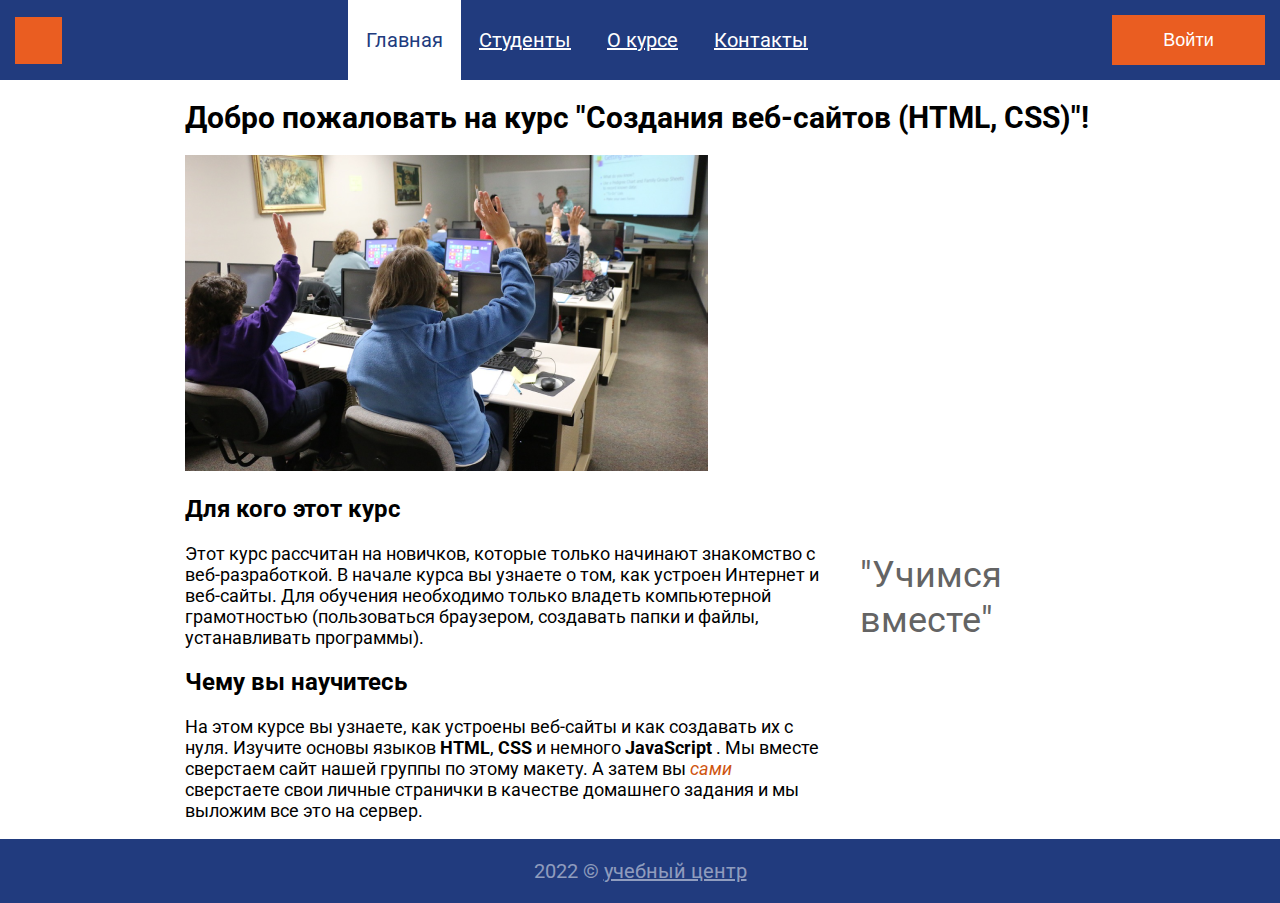
<file: index.html>
<!DOCTYPE html>
<html lang="en">
<head>
    <meta charset="UTF-8">
    <meta http-equiv="X-UA-Compatible" content="IE=edge">
    <meta name="viewport" content="width=device-width, initial-scale=1.0">
    <link rel="preconnect" href="https://fonts.googleapis.com">
    <link rel="preconnect" href="https://fonts.gstatic.com" crossorigin>
    <link href="https://fonts.googleapis.com/css2?family=Roboto:wght@300;400;500;700&display=swap" rel="stylesheet">
    <link rel="stylesheet" type="text/css" href="css/style.css">
    <title>Сайт группы</title>
    <!--<script src="./js/script.js"></script>-->
    <script async src="./js/popup.js"></script>
    
</head>

<body class="page">
    <header class="header">
        <img src="img/logo (2).svg" alt="">     
        <ul class="site-menu">
            <li><a class="menu-link active-link" href="#" >Главная</a></li>
            <li><a class="menu-link" href="./students.html">Студенты</a></li>
            <li><a class="menu-link" href="./about.html">О курсе</a></li>
            <li><a class="menu-link" href="./kontakts.html">Контакты</a></li>
        </ul>
        <button class="login-button">Войти</button>
    <div class="login-popup">
        <h2 class="login-heading">Войти на сайт</h2>
        <form class="login-form">
            <input class="login-input" name="login" tipe="text" placeholder= "Логин" required>
            <input class="login-password" name="password" type="text" placeholder= "Пароль" required>
            <button class="popup-button" type="submit">Войти</button>
        </form>
    </div>
    </header>
    <main class="main">
        <h1 class="main-heading">Добро пожаловать на курс "Создания веб-сайтов (HTML, CSS)"!</h1>
            <img class="class-photo" src="img/class 2.png" width="523" height="316">
        <h2>Для кого этот курс</h2>
            <p class="intro-text">Этот курс рассчитан на новичков, которые только начинают знакомство 
            с веб-разработкой. В начале курса вы узнаете о том, как устроен Интернет и веб-сайты. 
            Для обучения необходимо только владеть компьютерной грамотностью (пользоваться браузером, 
            создавать папки и файлы, устанавливать программы).
            <span class="learn">"Учимся<br>вместе"</span>
        </p>
        <h2>Чему вы научитесь</h2>
            <p class="intro-text">На этом курсе вы узнаете, как устроены веб-сайты и как создавать их с нуля. Изучите основы языков 
            <strong>HTML</strong>, <strong>CSS</strong> и немного <strong >JavaScript</strong> . 
            Мы вместе сверстаем сайт нашей группы по этому макету. 
            А затем вы <em>сами</em> сверстаете свои личные странички в 
            качестве домашнего задания и мы выложим все это на сервер.</p>
    </main>

    <footer class="footer">
        <p class="copyright">
            2022 &copy <a href="" class="innop-link">учебный центр</a>
        </p>
    </footer>
</body>
</html>
</file>
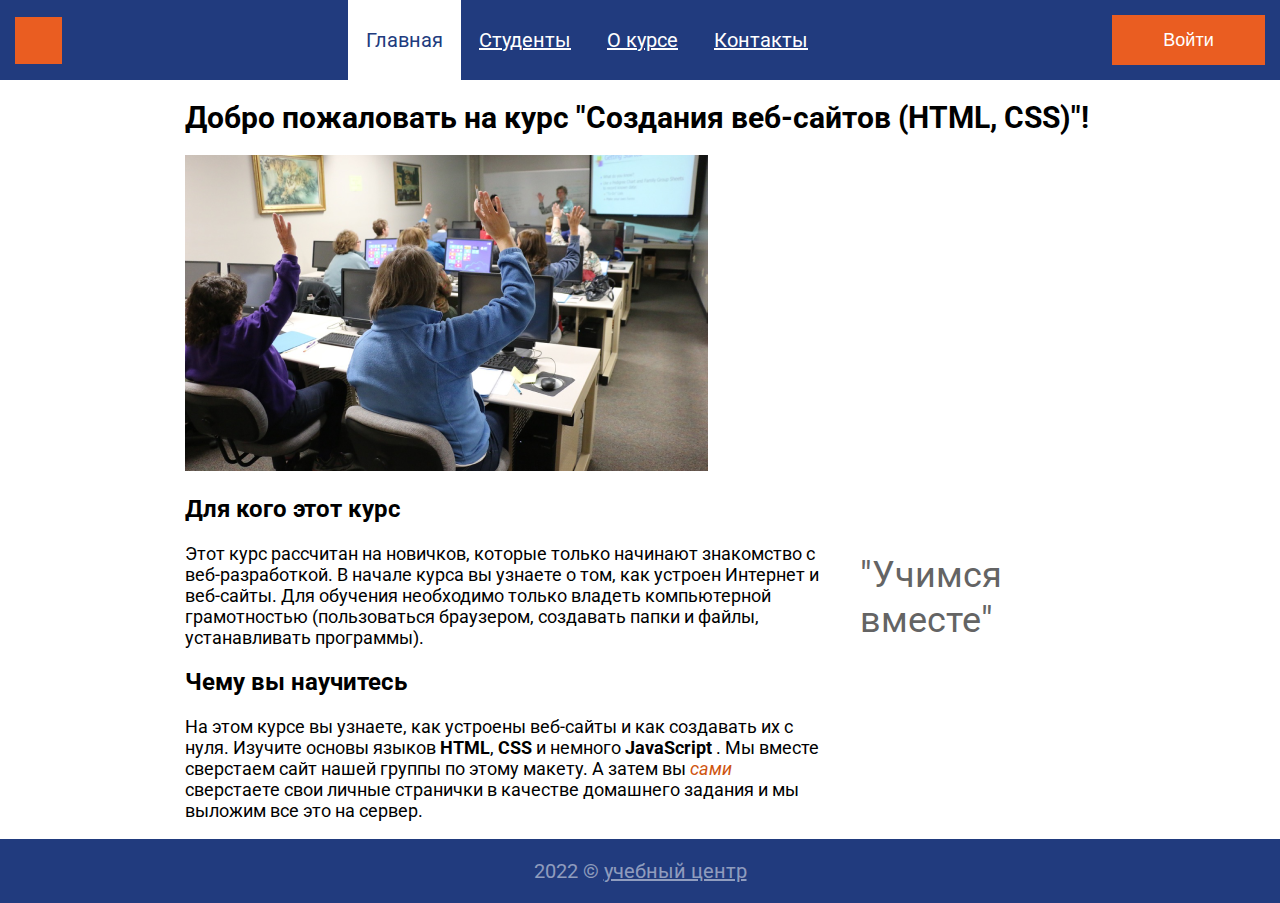
<file: lesson13/index.html>
<!DOCTYPE html>
<html lang="en">
<head>
    <meta charset="UTF-8">
    <meta http-equiv="X-UA-Compatible" content="IE=edge">
    <meta name="viewport" content="width=device-width, initial-scale=1.0">
    <link rel="preconnect" href="https://fonts.googleapis.com">
    <link rel="preconnect" href="https://fonts.gstatic.com" crossorigin>
    <link href="https://fonts.googleapis.com/css2?family=Roboto:wght@300;400;500;700&display=swap" rel="stylesheet">
    <link rel="stylesheet" type="text/css" href="css/style.css">
    <title>Сайт группы</title>
    <!--<script src="./js/script.js"></script>-->
    <script async src="./js/popup.js"></script>
    
</head>

<body class="page">
    <header class="header">
        <img src="img/logo (2).svg" alt="">     
        <ul class="site-menu">
            <li><a class="menu-link active-link" href="#" >Главная</a></li>
            <li><a class="menu-link" href="./students.html">Студенты</a></li>
            <li><a class="menu-link" href="./about.html">О курсе</a></li>
            <li><a class="menu-link" href="./kontakts.html">Контакты</a></li>
        </ul>
        <button class="login-button">Войти</button>
    <div class="login-popup">
        <h2 class="login-heading">Войти на сайт</h2>
        <form class="login-form">
            <input class="login-input" name="login" tipe="text" placeholder= "Логин" required>
            <input class="login-password" name="password" type="text" placeholder= "Пароль" required>
            <button class="popup-button" type="submit">Войти</button>
        </form>
    </div>
    </header>
    <main class="main">
        <h1 class="main-heading">Добро пожаловать на курс "Создания веб-сайтов (HTML, CSS)"!</h1>
            <img class="class-photo" src="img/class 2.png" width="523" height="316">
        <h2>Для кого этот курс</h2>
            <p class="intro-text">Этот курс рассчитан на новичков, которые только начинают знакомство 
            с веб-разработкой. В начале курса вы узнаете о том, как устроен Интернет и веб-сайты. 
            Для обучения необходимо только владеть компьютерной грамотностью (пользоваться браузером, 
            создавать папки и файлы, устанавливать программы).
            <span class="learn">"Учимся<br>вместе"</span>
        </p>
        <h2>Чему вы научитесь</h2>
            <p class="intro-text">На этом курсе вы узнаете, как устроены веб-сайты и как создавать их с нуля. Изучите основы языков 
            <strong>HTML</strong>, <strong>CSS</strong> и немного <strong >JavaScript</strong> . 
            Мы вместе сверстаем сайт нашей группы по этому макету. 
            А затем вы <em>сами</em> сверстаете свои личные странички в 
            качестве домашнего задания и мы выложим все это на сервер.</p>
    </main>

    <footer class="footer">
        <p class="copyright">
            2022 &copy <a href="" class="innop-link">учебный центр</a>
        </p>
    </footer>
</body>
</html>
</file>
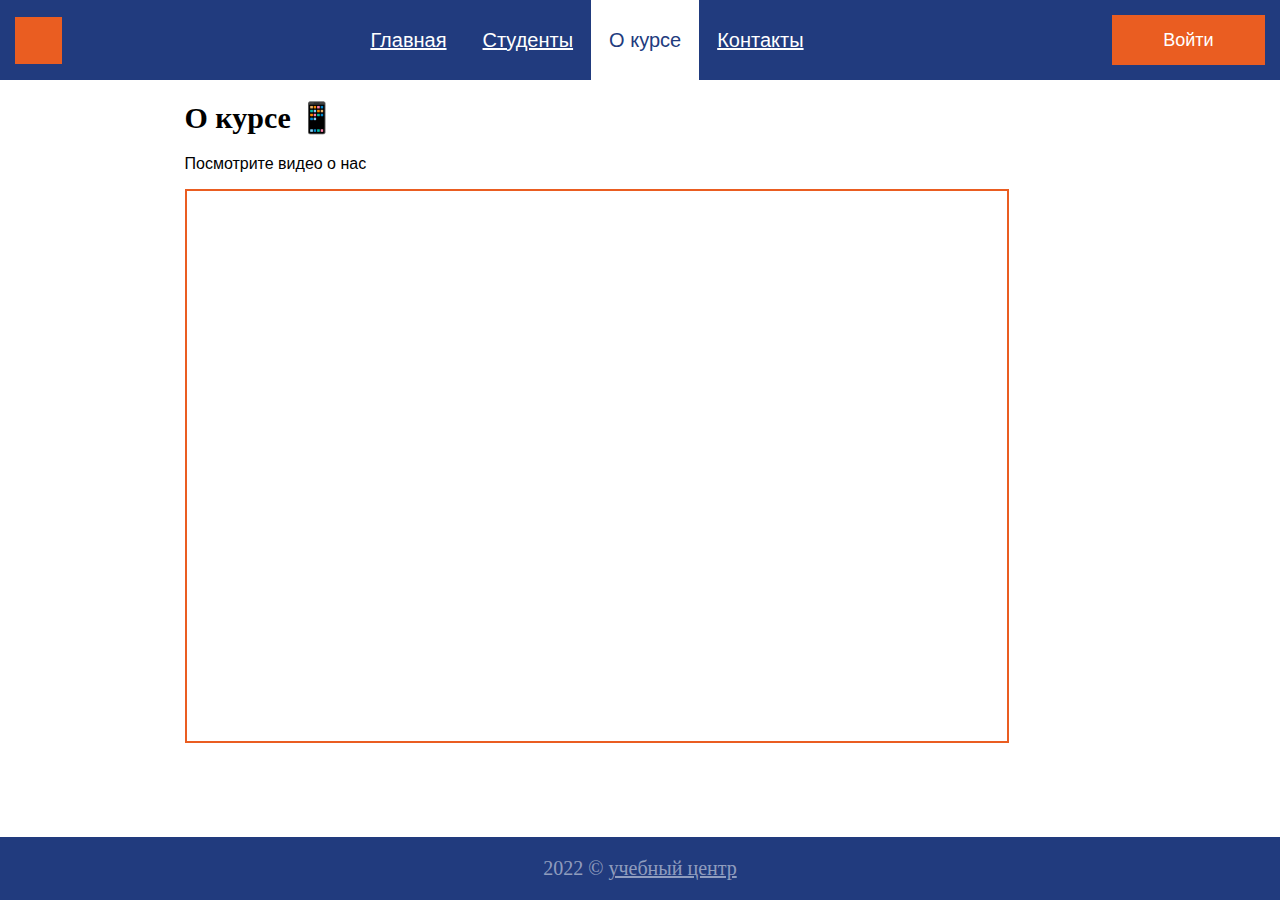
<file: about.html>
<!DOCTYPE html>
<html lang="en">
<head>
    <meta charset="UTF-8">
    <meta http-equiv="X-UA-Compatible" content="IE=edge">
    <meta name="viewport" content="width=device-width, initial-scale=1.0">
    <link rel="stylesheet" href="./css/style.css">
    <title>Сайт группы</title>
</head>
<body class="page">
    <header class="header">
        <img class="site-photo" src="img/logo (2).svg" alt="">     
        <ul class="site-menu">
            <li><a class="menu-link" href="./index.html">Главная</a></li>
            <li><a class="menu-link" href="./students.html">Студенты</a></li>
            <li><a class="menu-link active-link" href="#">О курсе</a></li>
            <li><a class="menu-link" href="./kontakts.html">Контакты</a></li>
        </ul>
            <button class="login-button">Войти</button>
    </header>

    <main class="main">
        <h1 class="main-heading">О курсе 📱</h1>
        <p class="mine-text">Посмотрите видео о нас</p>
        <div class="inframe">
        <iframe class="video" width="820px" height="550px" 
            src="https://youtube.com/embed/0v7pdd4za6s"  allowfullscreen>
        </iframe>  
        </div>
    </main>
    
    <footer class="footer">
        <p class="copyright">
            2022 &copy <a href="" class="innop-link">учебный центр</a>
        </p>
    </footer>
</body>
</html>
</file>
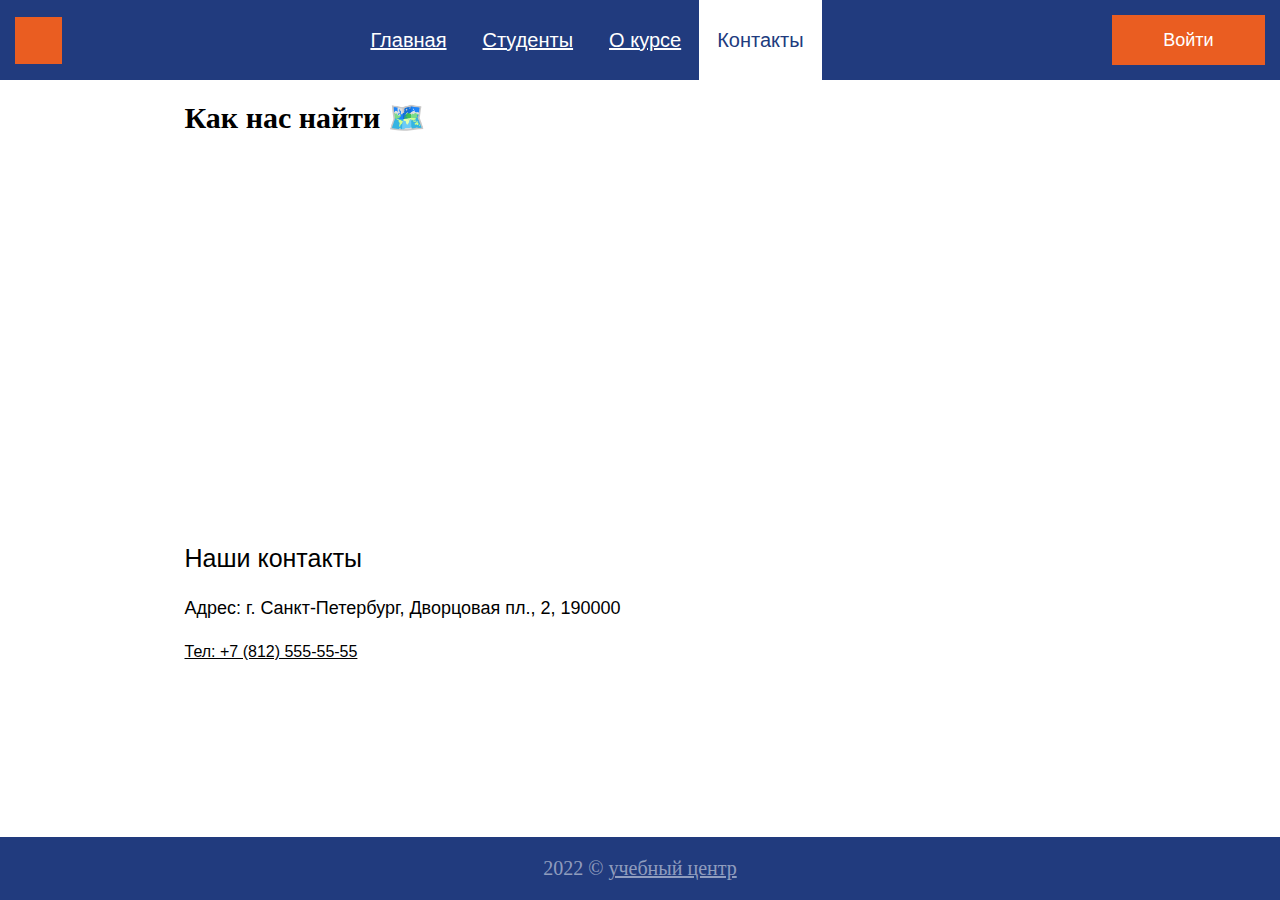
<file: kontakts.html>
<!DOCTYPE html>
<html lang="en">
<head>
    <meta charset="UTF-8">
    <meta http-equiv="X-UA-Compatible" content="IE=edge">
    <meta name="viewport" content="width=device-width, initial-scale=1.0">
    <link rel="stylesheet" href="css/style.css">
    <title>Сайт группы</title>
</head>
<body class="page">
    <header class="header">
        <img src="img/logo (2).svg" alt="">     
        <ul class="site-menu">
            <li><a class="menu-link" href="./index.html">Главная</a></li>
            <li><a class="menu-link" href="./students.html">Студенты</a></li>
            <li><a class="menu-link" href="./about.html">О курсе</a></li>
            <li><a class="menu-link active-link " href="#">Контакты</a></li>
        </ul>
            <button class="login-button">Войти</button>
    </header>

    <main class="main">
        <h1 class="main-heading">Как нас найти 🗺️️</h1>
    <div class="inframe"><iframe class="map" width="1268px" height="370px"  
        src="https://www.google.com/maps/embed?pb=!1m16!1m12!1m3!1d152004.22365894896!2d30.081223705275992!3d59.962261914021134!2m3!1f0!2f0!3f0!3m2!1i1024!2i768!4f13.1!2m1!1z0JDQtNGA0LXRgTog0LMuINCh0LDQvdC60YIt0J_QtdGC0LXRgNCx0YPRgNCzLCDQlNCy0L7RgNGG0L7QstCw0Y8g0L_Quy4sIDIsIDE5MDAwMCAg0KLQtdC7OiArNyAoODEyKSA1NTUtNTUtNTU!5e0!3m2!1sru!2sru!4v1665397067379!5m2!1sru!2sru" allowfullscreen>
    </iframe>
    </div>
        <p class="main-text">Наши контакты</p>
        <p class="text-info">Адрес: г. Санкт-Петербург, Дворцовая пл., 2, 190000</p>
        <p class="phone-number">Тел: +7 (812) 555-55-55</p> 

    </main>
    
    <footer class="footer">
        <p class="copyright">
            2022 &copy <a href="" class="innop-link">учебный центр</a>
        </p>
    </footer>
</body>
</html>
</file>
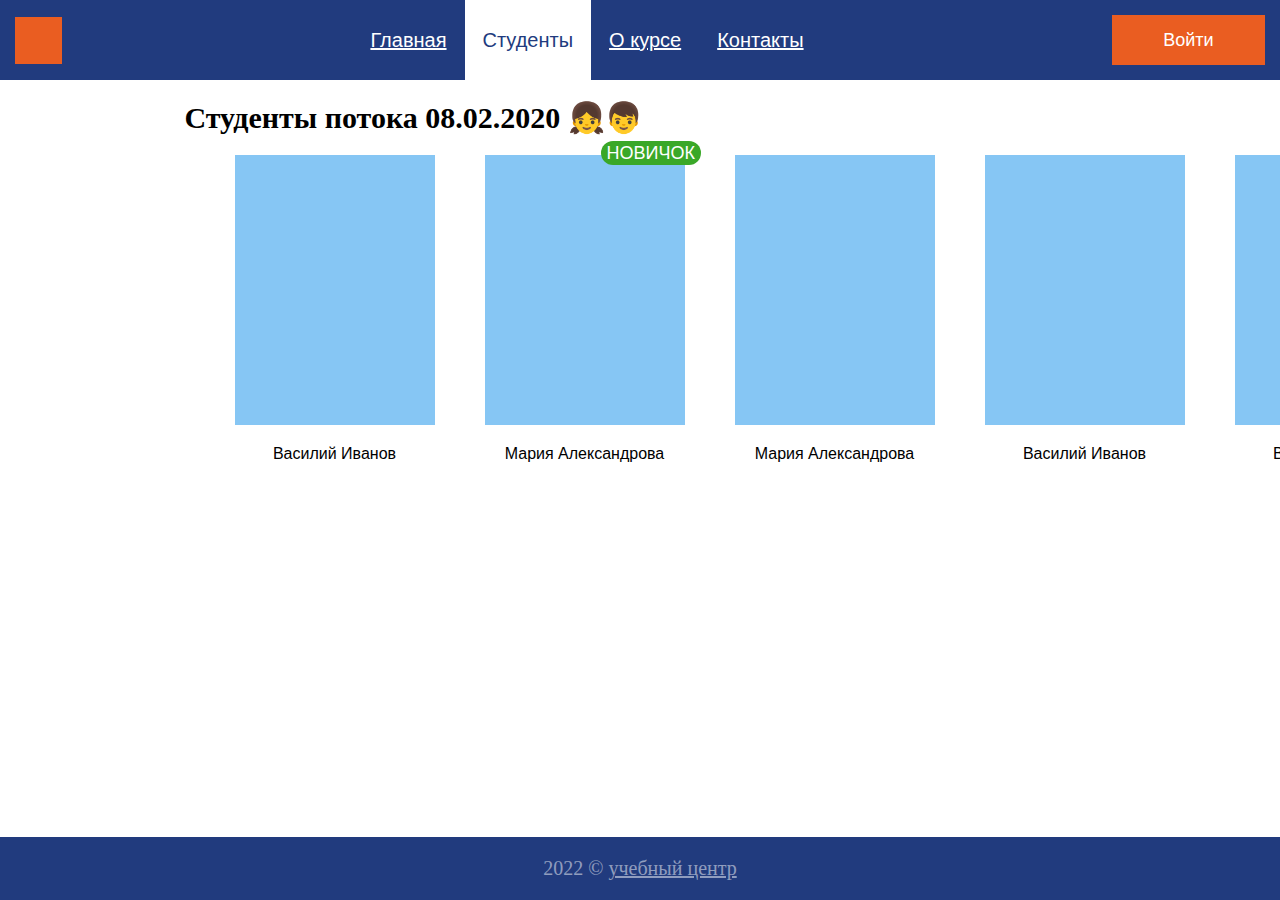
<file: students.html>
<!DOCTYPE html>
<html lang="en">
<head>
    <meta charset="UTF-8">
    <meta http-equiv="X-UA-Compatible" content="IE=edge">
    <meta name="viewport" content="width=device-width, initial-scale=1.0">
    <link rel="stylesheet" href="./css/style.css">
    <title>Сайт группы</title>
</head>
<body class="page">
    <header class="header">
    <img src="img/logo (2).svg" alt="">     
    <ul class="site-menu">
        <li><a class="menu-link" href="./index.html">Главная</a></li>
        <li><a class="menu-link active-link " href="#">Студенты</a></li>
        <li><a class="menu-link" href="./about.html">О курсе</a></li>
        <li><a class="menu-link" href="./kontakts.html">Контакты</a></li>
    </ul>
        <button class="login-button">Войти</button>
</header>
<main class="main">
    <h1 class="main-heading">Студенты потока 08.02.2020 👧👦</h1>
    <div class="students">
        <section class="student">
        <img class="student-photo" src="img/photo.png" alt="">
        <p class="student-name">Василий Иванов</p>
    </section>
    <section class="student">
        <img class="student-photo" src="img/photo.png" alt="" width="200px" height="270px"> 
        <p class="student-name">Мария Александрова</p>
        <span class="new-student">Новичок</span>
    </section>
    <section class="student">
        <img class="student-photo" src="img/photo.png" alt="" width="200px" height="270px"> 
        <p class="student-name">Мария Александрова</p>
    </section>
    <section class="student">
        <img class="student-photo" src="img/photo.png" alt="" width="200px" height="270px"> 
        <p class="student-name">Василий Иванов</p>
    </section>
    
    <section class="student">
        <img class="student-photo" src="img/photo.png" alt="" width="200px" height="270px"> 
        <p class="student-name">Василий Иванов</p>
    </section>
    </div>
</main>
<footer class="footer">
    <p class="copyright">
        2022 &copy <a href="" class="innop-link">учебный центр</a>
    </p>
</footer>
</body>
</html>
</file>
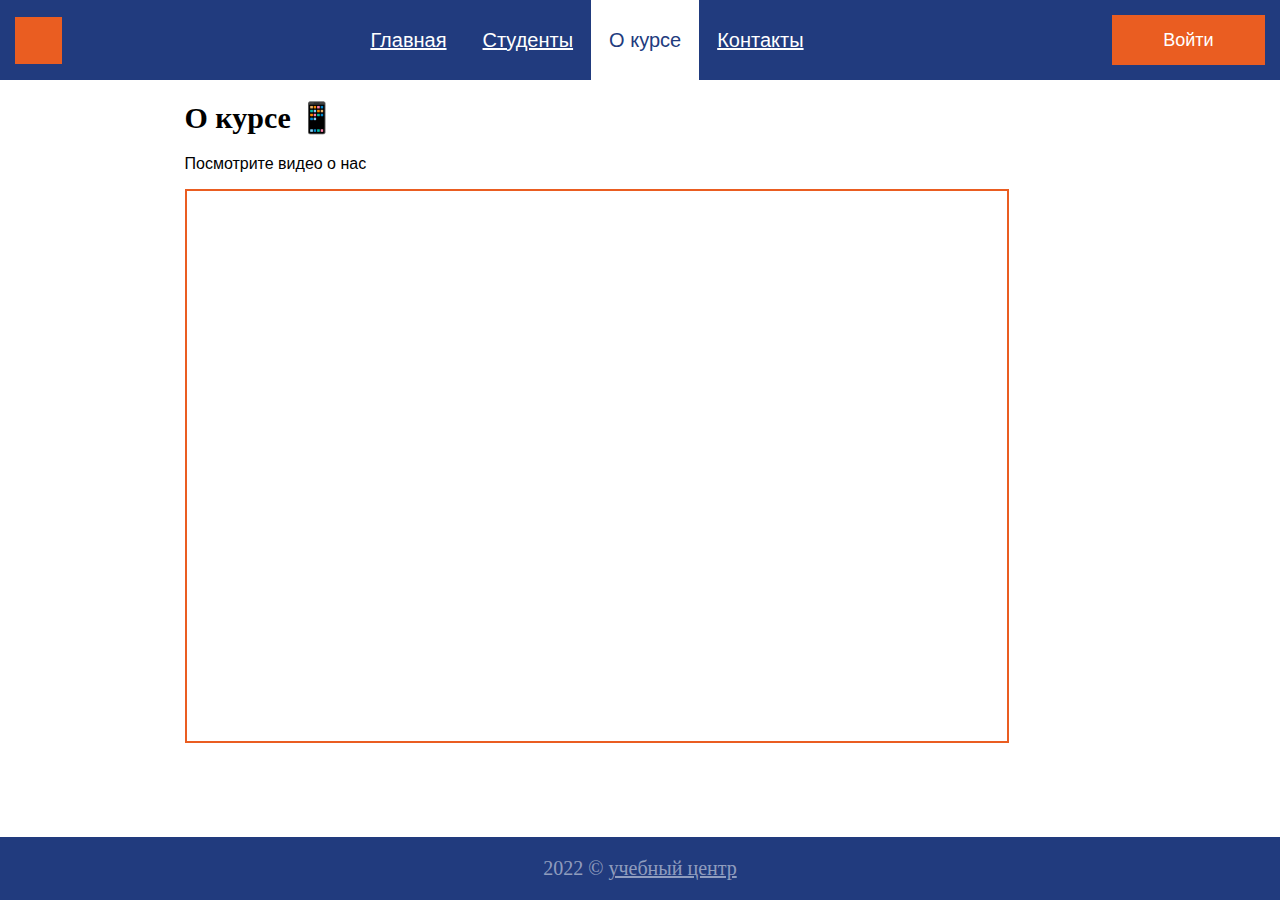
<file: lesson13/about.html>
<!DOCTYPE html>
<html lang="en">
<head>
    <meta charset="UTF-8">
    <meta http-equiv="X-UA-Compatible" content="IE=edge">
    <meta name="viewport" content="width=device-width, initial-scale=1.0">
    <link rel="stylesheet" href="./css/style.css">
    <title>Сайт группы</title>
</head>
<body class="page">
    <header class="header">
        <img class="site-photo" src="img/logo (2).svg" alt="">     
        <ul class="site-menu">
            <li><a class="menu-link" href="./index.html">Главная</a></li>
            <li><a class="menu-link" href="./students.html">Студенты</a></li>
            <li><a class="menu-link active-link" href="#">О курсе</a></li>
            <li><a class="menu-link" href="./kontakts.html">Контакты</a></li>
        </ul>
            <button class="login-button">Войти</button>
    </header>

    <main class="main">
        <h1 class="main-heading">О курсе 📱</h1>
        <p class="mine-text">Посмотрите видео о нас</p>
        <div class="inframe">
        <iframe class="video" width="820px" height="550px" 
            src="https://youtube.com/embed/0v7pdd4za6s"  allowfullscreen>
        </iframe>  
        </div>
    </main>
    
    <footer class="footer">
        <p class="copyright">
            2022 &copy <a href="" class="innop-link">учебный центр</a>
        </p>
    </footer>
</body>
</html>
</file>
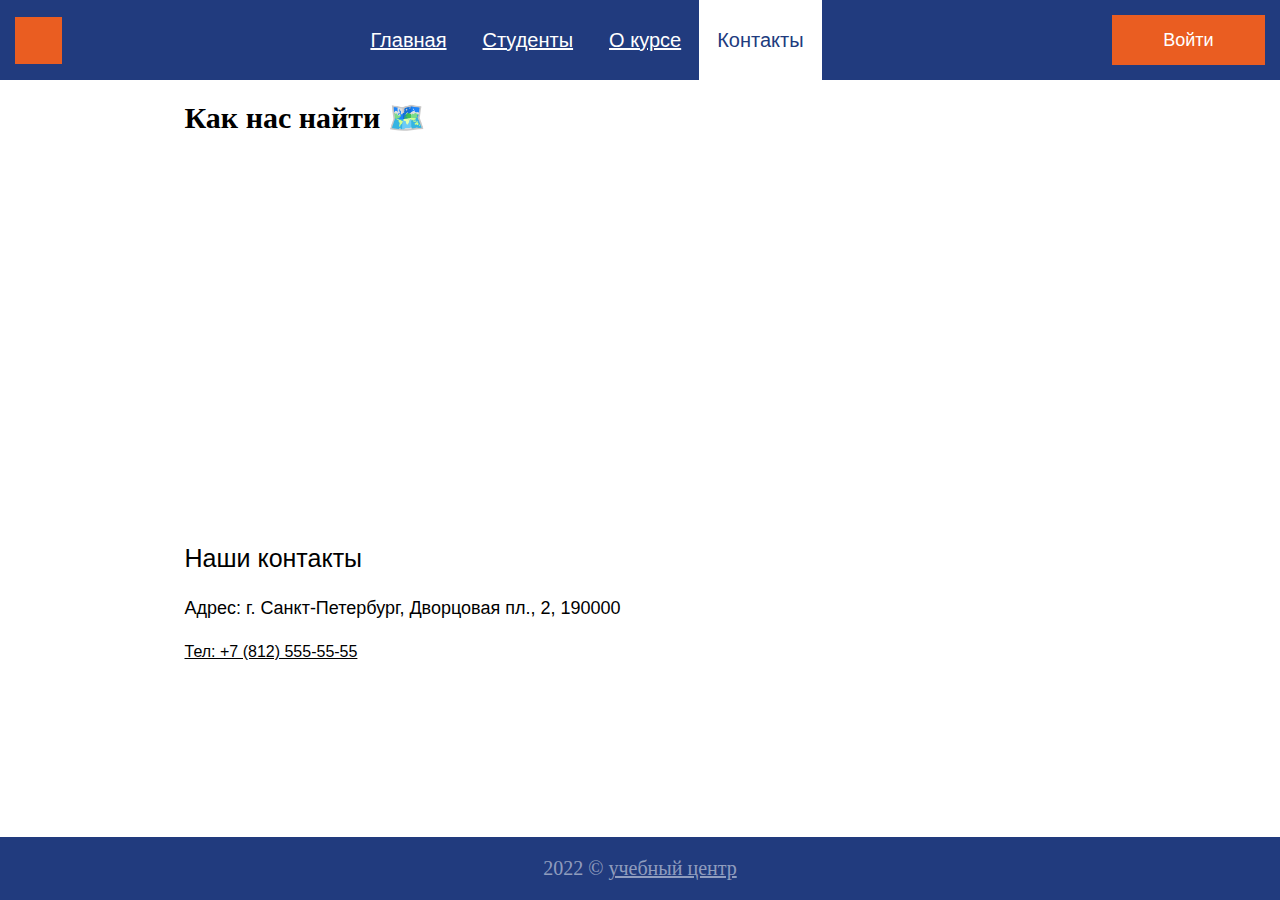
<file: lesson13/kontakts.html>
<!DOCTYPE html>
<html lang="en">
<head>
    <meta charset="UTF-8">
    <meta http-equiv="X-UA-Compatible" content="IE=edge">
    <meta name="viewport" content="width=device-width, initial-scale=1.0">
    <link rel="stylesheet" href="css/style.css">
    <title>Сайт группы</title>
</head>
<body class="page">
    <header class="header">
        <img src="img/logo (2).svg" alt="">     
        <ul class="site-menu">
            <li><a class="menu-link" href="./index.html">Главная</a></li>
            <li><a class="menu-link" href="./students.html">Студенты</a></li>
            <li><a class="menu-link" href="./about.html">О курсе</a></li>
            <li><a class="menu-link active-link " href="#">Контакты</a></li>
        </ul>
            <button class="login-button">Войти</button>
    </header>

    <main class="main">
        <h1 class="main-heading">Как нас найти 🗺️️</h1>
    <div class="inframe"><iframe class="map" width="1268px" height="370px"  
        src="https://www.google.com/maps/embed?pb=!1m16!1m12!1m3!1d152004.22365894896!2d30.081223705275992!3d59.962261914021134!2m3!1f0!2f0!3f0!3m2!1i1024!2i768!4f13.1!2m1!1z0JDQtNGA0LXRgTog0LMuINCh0LDQvdC60YIt0J_QtdGC0LXRgNCx0YPRgNCzLCDQlNCy0L7RgNGG0L7QstCw0Y8g0L_Quy4sIDIsIDE5MDAwMCAg0KLQtdC7OiArNyAoODEyKSA1NTUtNTUtNTU!5e0!3m2!1sru!2sru!4v1665397067379!5m2!1sru!2sru" allowfullscreen>
    </iframe>
    </div>
        <p class="main-text">Наши контакты</p>
        <p class="text-info">Адрес: г. Санкт-Петербург, Дворцовая пл., 2, 190000</p>
        <p class="phone-number">Тел: +7 (812) 555-55-55</p> 

    </main>
    
    <footer class="footer">
        <p class="copyright">
            2022 &copy <a href="" class="innop-link">учебный центр</a>
        </p>
    </footer>
</body>
</html>
</file>
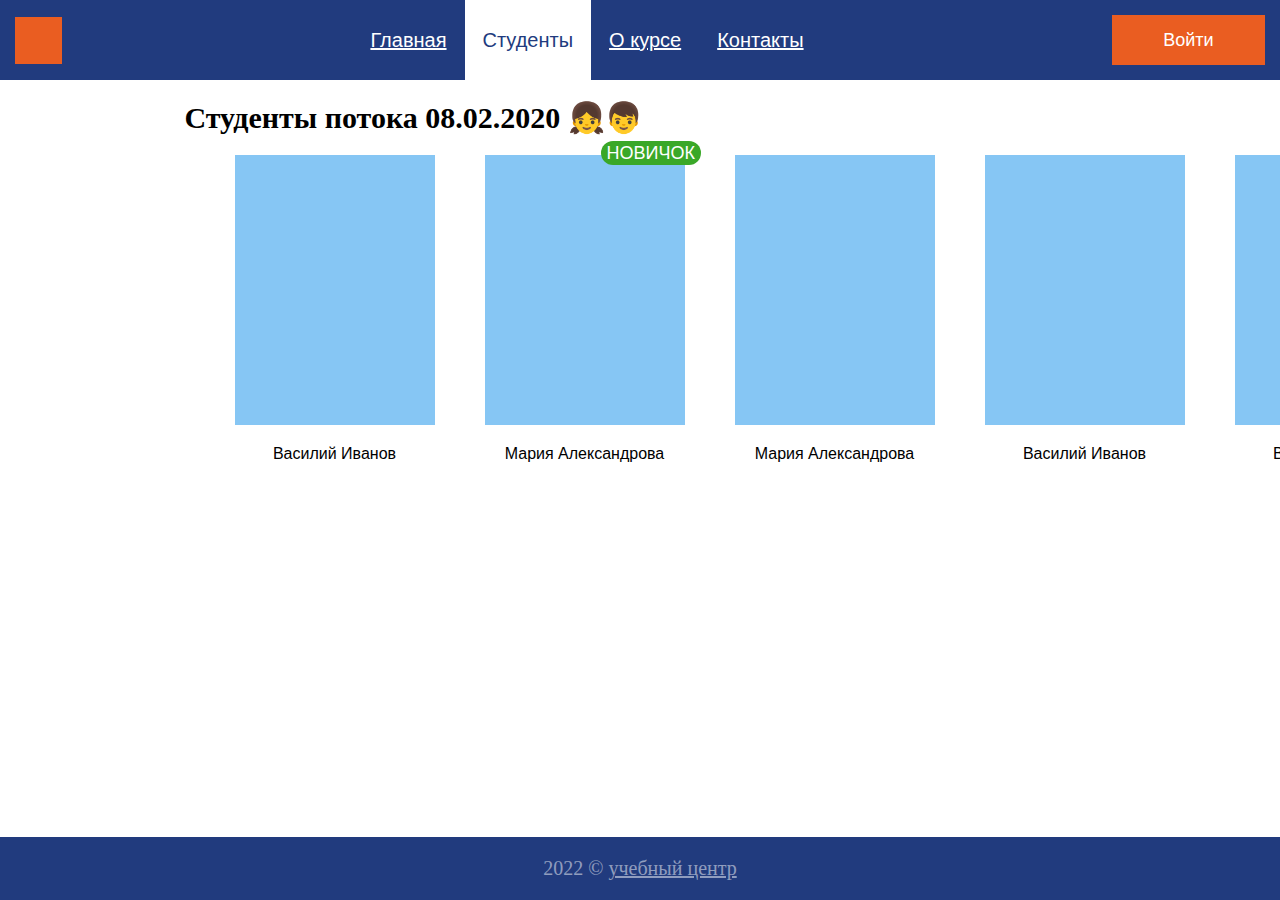
<file: lesson13/students.html>
<!DOCTYPE html>
<html lang="en">
<head>
    <meta charset="UTF-8">
    <meta http-equiv="X-UA-Compatible" content="IE=edge">
    <meta name="viewport" content="width=device-width, initial-scale=1.0">
    <link rel="stylesheet" href="./css/style.css">
    <title>Сайт группы</title>
</head>
<body class="page">
    <header class="header">
    <img src="img/logo (2).svg" alt="">     
    <ul class="site-menu">
        <li><a class="menu-link" href="./index.html">Главная</a></li>
        <li><a class="menu-link active-link " href="#">Студенты</a></li>
        <li><a class="menu-link" href="./about.html">О курсе</a></li>
        <li><a class="menu-link" href="./kontakts.html">Контакты</a></li>
    </ul>
        <button class="login-button">Войти</button>
</header>
<main class="main">
    <h1 class="main-heading">Студенты потока 08.02.2020 👧👦</h1>
    <div class="students">
        <section class="student">
        <img class="student-photo" src="img/photo.png" alt="">
        <p class="student-name">Василий Иванов</p>
    </section>
    <section class="student">
        <img class="student-photo" src="img/photo.png" alt="" width="200px" height="270px"> 
        <p class="student-name">Мария Александрова</p>
        <span class="new-student">Новичок</span>
    </section>
    <section class="student">
        <img class="student-photo" src="img/photo.png" alt="" width="200px" height="270px"> 
        <p class="student-name">Мария Александрова</p>
    </section>
    <section class="student">
        <img class="student-photo" src="img/photo.png" alt="" width="200px" height="270px"> 
        <p class="student-name">Василий Иванов</p>
    </section>
    
    <section class="student">
        <img class="student-photo" src="img/photo.png" alt="" width="200px" height="270px"> 
        <p class="student-name">Василий Иванов</p>
    </section>
    </div>
</main>
<footer class="footer">
    <p class="copyright">
        2022 &copy <a href="" class="innop-link">учебный центр</a>
    </p>
</footer>
</body>
</html>
</file>
<file: css/style.css>
html{
    font-family: 'Roboto', sans-serif;
}

.page {
    display: flex;
    margin: 0;
    flex-direction: column;
    min-height: 100vh;
}

/*Header*/

.header {
    width: 100%;
    display: flex;
    flex-wrap: wrap;
    box-sizing: border-box;
    max-width: 1300px;
    background-color: #213B7E;
    min-height: 80px;
    margin: 0 auto;
    padding: 0 15px;
    justify-content: space-between;
    align-items: center;
}

.site-menu {
    display: flex;
    flex-wrap: wrap;
    align-self: stretch;
    padding: 0;
    margin: 0;
    list-style: none;
}

.site-menu > li{
    display: flex;
    flex-wrap: wrap;
} 

.menu-link {
    flex-wrap: wrap;
    font-family: 'Roboto', sans-serif;
    display: flex;
    align-items: center;
    padding: 0 18px;
    background-color: #213B7E;
    color: #FFFFFF;
    font-weight: 400;
    font-size: 20px;
    text-decoration-line: underline;
}

.menu-link:hover {
    background-color: #FFFFFF;
    color: #213B7E;
    text-decoration:none ;
}


/*Popup*/
.login-popup{
    display: none;
    position: absolute;
    z-index: 2;
    left: 50%;
    transform: translate(-50%, 70%);
    box-sizing: border-box;
    width: 100%;
    max-width: 500px;
    min-height: 418px;
    padding: 26px 28px 50px;
    background-color: #FFFFFF;
    border: 1px solid #213B7E;
}
.login-heading{
    font-family:'Roboto' ;
    font-style: normal;
    font-weight: 400;
    font-size: 24px;
    line-height: 28px;
    color:#000000 ;
    text-align: center;
}
.login-form {
    display: flex;
    align-items: center;
    flex-direction: column;
}

.login-form > input {
    width: 100%;
    max-width: 500px;
    min-height: 55px;
    margin-bottom: 56px;
    border: 1px solid #808080;
}

.login-input {
    width: 444px;
    background-color: #FFFFFF;
    border: 1px solid #808080;
    font-size: 24px;
    line-height: 28px;
    color: #808080;
    padding: 10px;
}
.login-password{
    width: 444px;
    background-color: #FFFFFF;
    border: 1px solid #808080;
    font-size: 24px;
    line-height: 28px;
    color: #808080;
    padding: 10px;
}

.popup-button {
    display: flex;
    justify-content: center;
    align-items: center;
    width: 153px;
    min-height: 50px;
    text-decoration: none;
    color: #FFFFFF;
    background-color: #EA5D21;
    border: none;
}

.visible {
    display: block;
}

.show-popup {
    display: block;
}

.active-link {
    color: #213B7E;
    background-color: #FFFFFF;
    text-decoration: none;
}

.login-button {
    display: flex;
    justify-content: center;
    align-items: center;
    font-size: 18px;
    font-weight: 400;
    color: #FFFFFF;
    text-decoration: none;
    background-color: #EA5D21;
    width: 100%;
    max-width: 153px;
    min-height: 50px;
    border: none;
}

/*Main*/
.main{
    width: 100%;
    max-width: 911px;
    margin: 0 auto;
    flex-grow: 1;
}
.main-heading{
    font-family: 'Roboto';
    font-style: normal;
    font-weight: 700;
    font-size: 30PX;
}
.class-photo{
    width: 100%;
    max-width: 523px;
    height: auto;
}
.h2 {
    font-family: 'Roboto';
    font-style: normal;
    font-weight: 400;
    font-size: 25PX;  
}
.intro-text{
    position: relative;
    width: 100%;
    max-width: 634px;
    font-family: 'Roboto';
    font-style: normal;
    font-weight: 400;
    font-size: 18PX;   
}

em{
color: rgba(207, 85, 16, 1);
}

.learn{
    position: absolute;
    width: 129px;
    height: 90PX;
    right: -170px;
    top: 10px;
    font-weight: 400;
    font-size: 36px;
    line-height: 45px;
    color: #646464;
}

/*Students*/
.students {
    max-width: 1200px;
    display: flex;
    flex-direction: row;
    justify-content: space-around;
    margin-top: 20px;

}

.student {
    padding-left: 50px;
}
.student-name {
    display: block;
    text-align: center;
    
}


/*.student:nth-child(2n+1) {
background:red;
}

.student:hover {
    background-color: #213B7E;
}*/

.new-student {
    font-style: normal;
    font-weight: 400;
    font-size: 18px;
    line-height: 21px;
    background-color: #3aa828;
    color: #ffffff;
    padding: 2px 6px 2px;
    text-transform: uppercase;
    border-radius: 20px;
    text-decoration: none;
    position: relative;
    top: -336px;
    left: 116px;
}

/*footer*/

.footer{
    width: 100%;
    flex-wrap: wrap;
    display: flex;
    box-sizing: border-box;
    max-width: 1300px;
    min-height: 60px;
    margin: 0 auto;
    padding: 0 16px;
    justify-content: center;
    align-items: center;
    background-color: #213B7E;
}

.copyright{
    font-family: 'Roboto';
    font-style: normal;
    font-weight: 400;
    font-size: 20PX; 
    color: rgba(255,255,255,0.5);    
}

.innop-link{
    font-family: 'Roboto';
    font-style: normal;
    font-weight: 400;
    font-size: 20PX; 
    color: rgba(255,255,255,0.5);    
}

/*Contacts*/
.main-text {
    margin-top: 15px;
    font-weight: 400;
    font-size: 25px;
    line-height: 29px;
    color: #000000;
}

.text-info {
    width: 400;
    font-size: 18px;
    color: #000000;
}

.phone-number {
    margin-top: 24px;
    text-decoration: underline;
}

.map {
    width: 100%;
    max-width: 1300px;
    min-height: 370px;
    margin: 0 auto;
    padding: 0 16px;
    box-sizing: border-box;
    border: 0;
}

.video {
    border: 2px solid #EA5D21;
}

/*Media*/

@media screen and (max-width: 1000px){

    .main {
        box-sizing: border-box;
        padding: 0 2vw;
    }

    .header{
        justify-content: center;
        padding: 1em 16px;
        gap: 1em;
    }

    .login-input {
    width: 100%;
    max-width: 300px;
    }

    .login-password {
    width: 100%;
    max-width: 300px;
    }

    .main-heading{
        padding: 20px 0 0 0;
        width: 100%;
        margin: 0 auto;
    }

}

@media screen and (max-width: 700px){
    .intro-text{
        width: 100%;
    }

    .class-photo {
        width: 100%;
    }
}
</file>
<file: lesson13/css/style.css>
html{
    font-family: 'Roboto', sans-serif;
}

.page {
    display: flex;
    margin: 0;
    flex-direction: column;
    min-height: 100vh;
}

/*Header*/

.header {
    width: 100%;
    display: flex;
    flex-wrap: wrap;
    box-sizing: border-box;
    max-width: 1300px;
    background-color: #213B7E;
    min-height: 80px;
    margin: 0 auto;
    padding: 0 15px;
    justify-content: space-between;
    align-items: center;
}

.site-menu {
    display: flex;
    flex-wrap: wrap;
    align-self: stretch;
    padding: 0;
    margin: 0;
    list-style: none;
}

.site-menu > li{
    display: flex;
    flex-wrap: wrap;
} 

.menu-link {
    flex-wrap: wrap;
    font-family: 'Roboto', sans-serif;
    display: flex;
    align-items: center;
    padding: 0 18px;
    background-color: #213B7E;
    color: #FFFFFF;
    font-weight: 400;
    font-size: 20px;
    text-decoration-line: underline;
}

.menu-link:hover {
    background-color: #FFFFFF;
    color: #213B7E;
    text-decoration:none ;
}


/*Popup*/
.login-popup{
    display: none;
    position: absolute;
    z-index: 2;
    left: 50%;
    transform: translate(-50%, 70%);
    box-sizing: border-box;
    width: 100%;
    max-width: 500px;
    min-height: 418px;
    padding: 26px 28px 50px;
    background-color: #FFFFFF;
    border: 1px solid #213B7E;
}
.login-heading{
    font-family:'Roboto' ;
    font-style: normal;
    font-weight: 400;
    font-size: 24px;
    line-height: 28px;
    color:#000000 ;
    text-align: center;
}
.login-form {
    display: flex;
    align-items: center;
    flex-direction: column;
}

.login-form > input {
    width: 100%;
    max-width: 500px;
    min-height: 55px;
    margin-bottom: 56px;
    border: 1px solid #808080;
}

.login-input {
    width: 444px;
    background-color: #FFFFFF;
    border: 1px solid #808080;
    font-size: 24px;
    line-height: 28px;
    color: #808080;
    padding: 10px;
}
.login-password{
    width: 444px;
    background-color: #FFFFFF;
    border: 1px solid #808080;
    font-size: 24px;
    line-height: 28px;
    color: #808080;
    padding: 10px;
}

.popup-button {
    display: flex;
    justify-content: center;
    align-items: center;
    width: 153px;
    min-height: 50px;
    text-decoration: none;
    color: #FFFFFF;
    background-color: #EA5D21;
    border: none;
}

.visible {
    display: block;
}

.show-popup {
    display: block;
}

.active-link {
    color: #213B7E;
    background-color: #FFFFFF;
    text-decoration: none;
}

.login-button {
    display: flex;
    justify-content: center;
    align-items: center;
    font-size: 18px;
    font-weight: 400;
    color: #FFFFFF;
    text-decoration: none;
    background-color: #EA5D21;
    width: 100%;
    max-width: 153px;
    min-height: 50px;
    border: none;
}

/*Main*/
.main{
    width: 100%;
    max-width: 911px;
    margin: 0 auto;
    flex-grow: 1;
}
.main-heading{
    font-family: 'Roboto';
    font-style: normal;
    font-weight: 700;
    font-size: 30PX;
}
.class-photo{
    width: 100%;
    max-width: 523px;
    height: auto;
}
.h2 {
    font-family: 'Roboto';
    font-style: normal;
    font-weight: 400;
    font-size: 25PX;  
}
.intro-text{
    position: relative;
    width: 100%;
    max-width: 634px;
    font-family: 'Roboto';
    font-style: normal;
    font-weight: 400;
    font-size: 18PX;   
}

em{
color: rgba(207, 85, 16, 1);
}

.learn{
    position: absolute;
    width: 129px;
    height: 90PX;
    right: -170px;
    top: 10px;
    font-weight: 400;
    font-size: 36px;
    line-height: 45px;
    color: #646464;
}

/*Students*/
.students {
    max-width: 1200px;
    display: flex;
    flex-direction: row;
    justify-content: space-around;
    margin-top: 20px;

}

.student {
    padding-left: 50px;
}
.student-name {
    display: block;
    text-align: center;
    
}


/*.student:nth-child(2n+1) {
background:red;
}

.student:hover {
    background-color: #213B7E;
}*/

.new-student {
    font-style: normal;
    font-weight: 400;
    font-size: 18px;
    line-height: 21px;
    background-color: #3aa828;
    color: #ffffff;
    padding: 2px 6px 2px;
    text-transform: uppercase;
    border-radius: 20px;
    text-decoration: none;
    position: relative;
    top: -336px;
    left: 116px;
}

/*footer*/

.footer{
    width: 100%;
    flex-wrap: wrap;
    display: flex;
    box-sizing: border-box;
    max-width: 1300px;
    min-height: 60px;
    margin: 0 auto;
    padding: 0 16px;
    justify-content: center;
    align-items: center;
    background-color: #213B7E;
}

.copyright{
    font-family: 'Roboto';
    font-style: normal;
    font-weight: 400;
    font-size: 20PX; 
    color: rgba(255,255,255,0.5);    
}

.innop-link{
    font-family: 'Roboto';
    font-style: normal;
    font-weight: 400;
    font-size: 20PX; 
    color: rgba(255,255,255,0.5);    
}

/*Contacts*/
.main-text {
    margin-top: 15px;
    font-weight: 400;
    font-size: 25px;
    line-height: 29px;
    color: #000000;
}

.text-info {
    width: 400;
    font-size: 18px;
    color: #000000;
}

.phone-number {
    margin-top: 24px;
    text-decoration: underline;
}

.map {
    width: 100%;
    max-width: 1300px;
    min-height: 370px;
    margin: 0 auto;
    padding: 0 16px;
    box-sizing: border-box;
    border: 0;
}

.video {
    border: 2px solid #EA5D21;
}

/*Media*/

@media screen and (max-width: 1000px){

    .main {
        box-sizing: border-box;
        padding: 0 2vw;
    }

    .header{
        justify-content: center;
        padding: 1em 16px;
        gap: 1em;
    }

    .login-input {
    width: 100%;
    max-width: 300px;
    }

    .login-password {
    width: 100%;
    max-width: 300px;
    }

    .main-heading{
        padding: 20px 0 0 0;
        width: 100%;
        margin: 0 auto;
    }

}

@media screen and (max-width: 700px){
    .intro-text{
        width: 100%;
    }

    .class-photo {
        width: 100%;
    }
}
</file>
